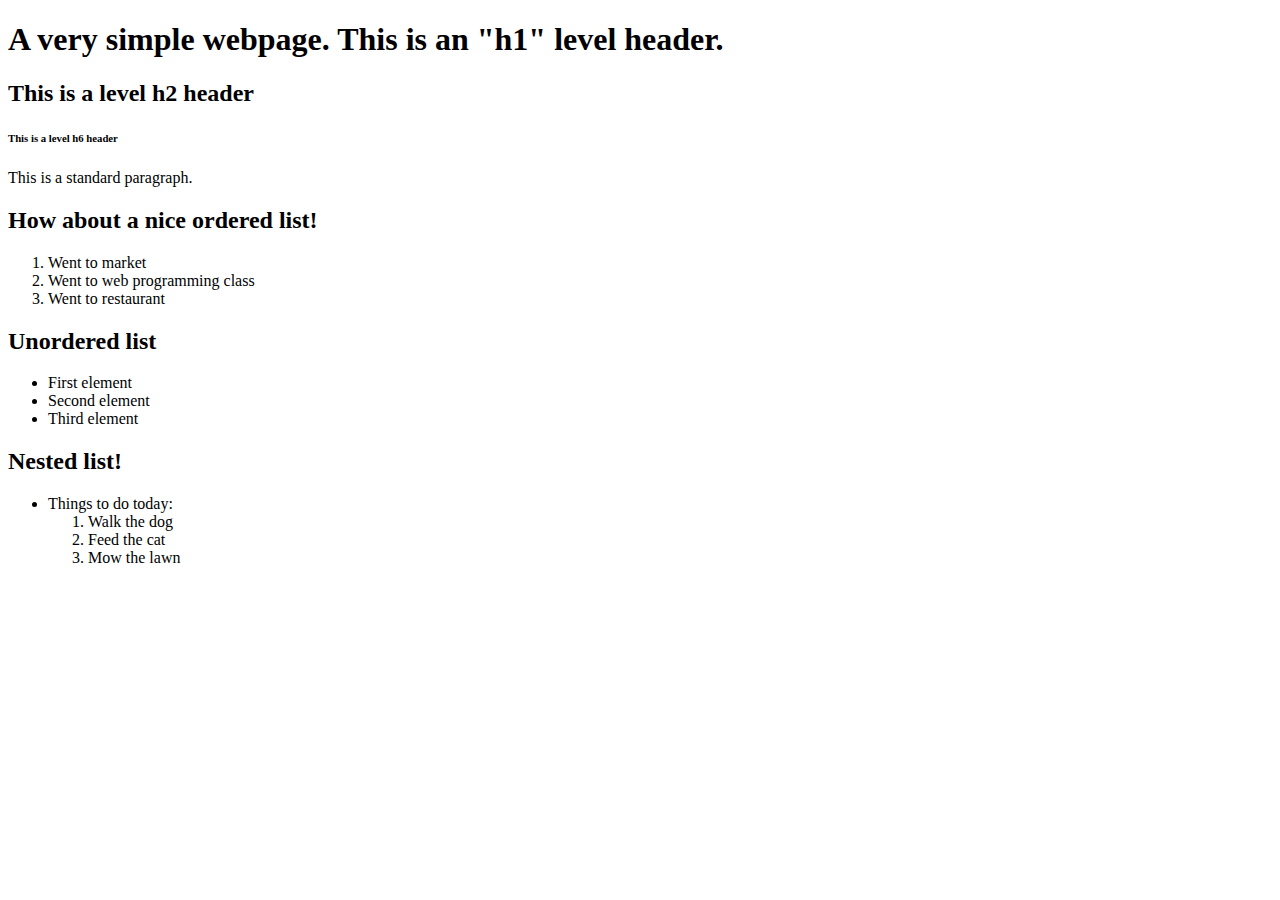
<file: Lab1/first.html>
<!DOCTYPE html>
<html lang="en">
<head>
    <meta charset="UTF-8">
    <meta http-equiv="X-UA-Compatible" content="IE=edge">
    <meta name="viewport" content="width=device-width, initial-scale=1.0">
    <title>Document</title>
</head>
<body>
    <h1>A very simple webpage. This is an "h1" level header.</h1>
    <h2>This is a level h2 header</h2>
    <h6>This is a level h6 header</h6>
    <p>This is a standard paragraph.</p>

    <h2>How about a nice ordered list!</h2>
    <ol>
        <li>Went to market
        <li>Went to web programming class
        <li>Went to restaurant
    </ol>

    <h2>Unordered list</h2>
    <ul>
        <li>First element
        <li>Second element
        <li>Third element
    </ul>

    <h2>Nested list!</h2>
    <ul>
        <li>Things to do today:
        <ol>
            <li>Walk the dog
            <li>Feed the cat
            <li>Mow the lawn   
        </ol>
  

    
</body>
</html>
</file>
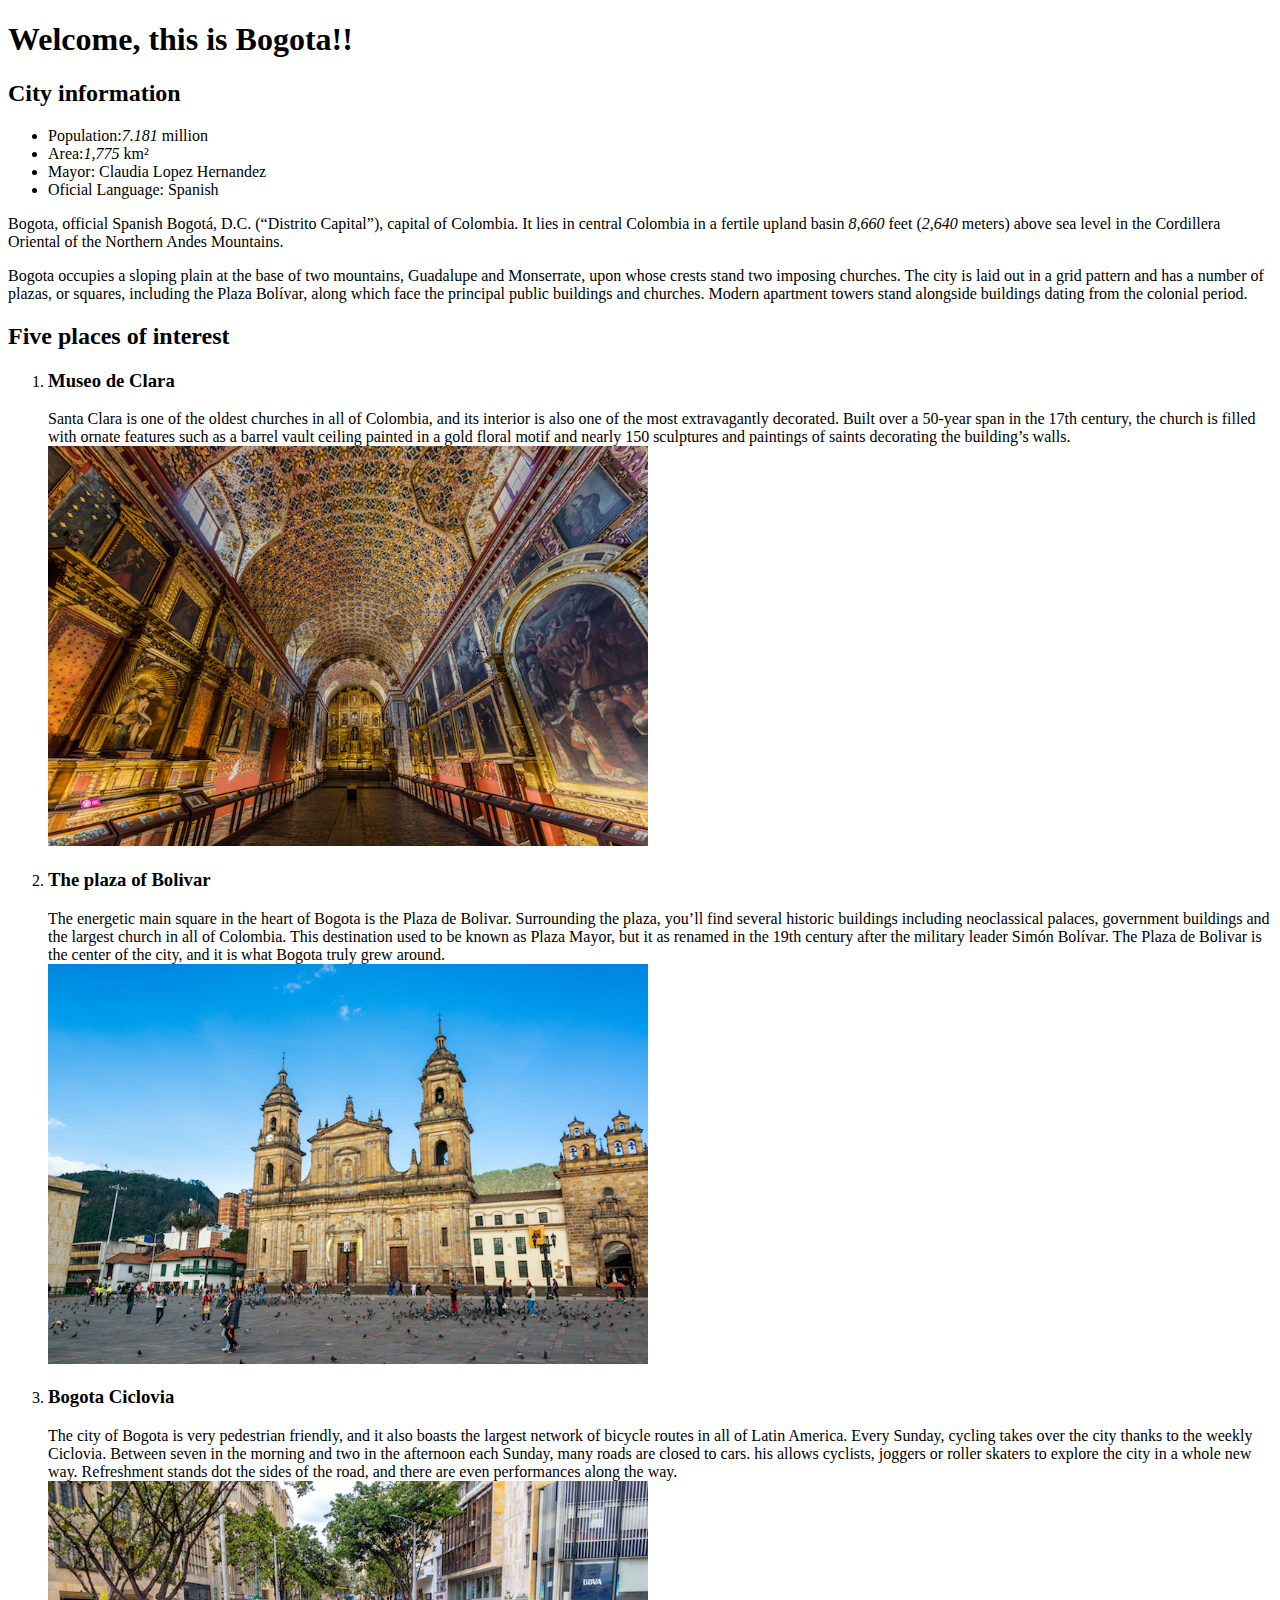
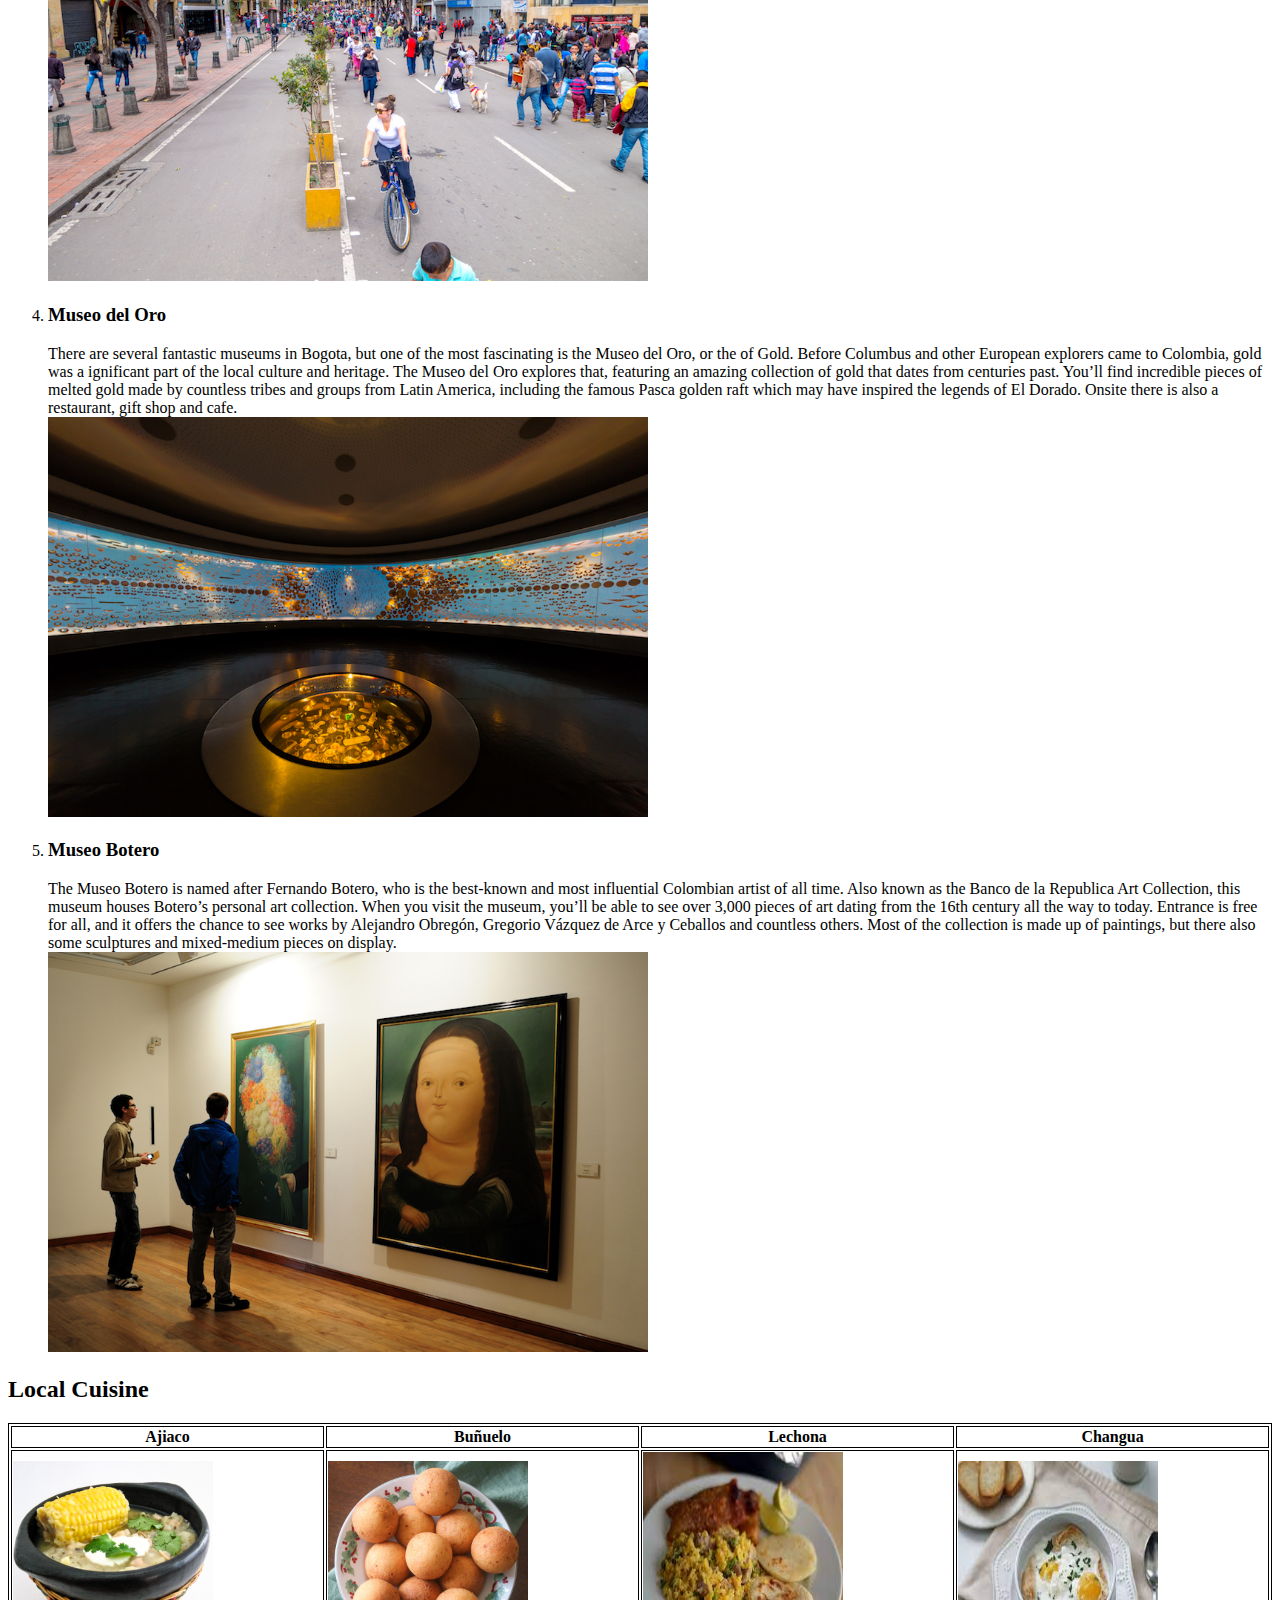
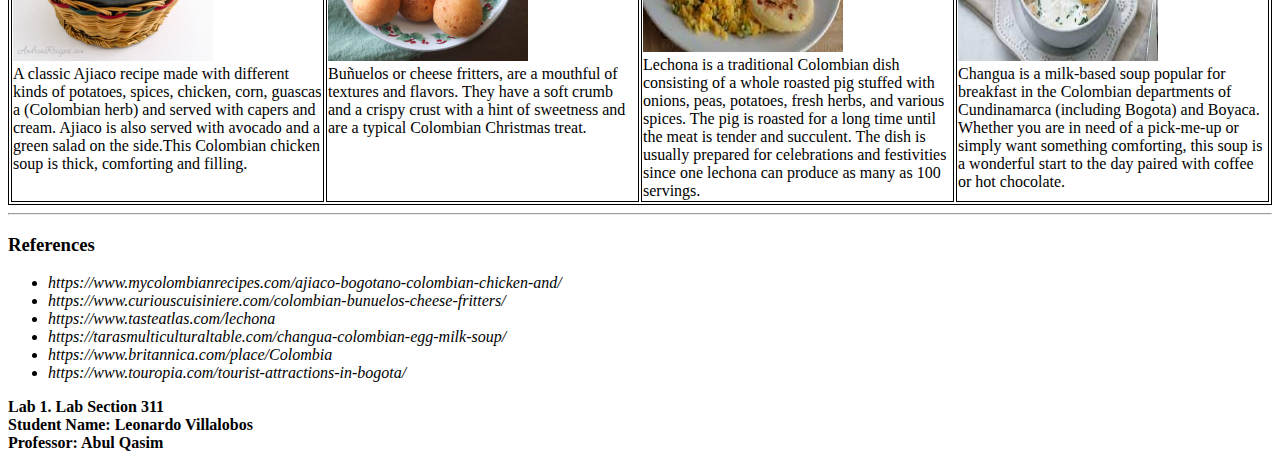
<file: Lab1/hometown.html>
<!DOCTYPE html>
<html lang="en">

<head>
    <meta charset="UTF-8">
    <meta http-equiv="X-UA-Compatible" content="IE=edge">
    <meta name="viewport" content="width=device-width, initial-scale=1.0">
    <style>
        table,
        th,
        td {
            border: 1px solid black;
        }
    </style>
    <title>My Hometown</title>
</head>

<body>
    <h1>Welcome, this is Bogota!!</h1>

    <h2>City information</h2>
    <ul>
        <li>Population:<i>7.181</i> million</li>
        <li>Area:<i>1,775</i> km²</li>
        <li>Mayor: Claudia Lopez Hernandez</li>
        <li>Oficial Language: Spanish</li>
    </ul>

    <p>Bogota, official Spanish Bogotá, D.C. (“Distrito Capital”), capital of Colombia.
        It lies in central Colombia in a fertile upland basin <i>8,660</i> feet (<i>2,640</i> meters)
        above sea level in the Cordillera Oriental of the Northern Andes Mountains.</p>

    <p>Bogota occupies a sloping plain at the base of two mountains, Guadalupe and Monserrate,
        upon whose crests stand two imposing churches.
        The city is laid out in a grid pattern and has a number of plazas, or squares,
        including the Plaza Bolívar, along which face the principal public buildings and churches.
        Modern apartment towers stand alongside buildings dating from the colonial period.</p>

    <h2> Five places of interest</h2>
    <ol>
        <li>
            <h3>Museo de Clara</h3>

            Santa Clara is one of the oldest churches in all of Colombia, and its interior is also
            one of the most extravagantly decorated. Built over a 50-year span in the 17th century,
            the church is filled with ornate features such as a barrel vault ceiling painted in a
            gold floral motif and nearly 150 sculptures and paintings of saints decorating the
            building’s walls.

            <div style="text-align: left">
                <img src="museo_santa_clara.jpg" alt="Image of a museum" width="600" height="400">
            </div>
        </li>
        <li>
            <h3>The plaza of Bolivar</h3>

            The energetic main square in the heart of Bogota is the Plaza de Bolivar. Surrounding the plaza,
            you’ll find several historic buildings including neoclassical palaces, government buildings and
            the largest church in all of Colombia. This destination used to be known as Plaza Mayor, but it
            as renamed in the 19th century after the military leader Simón Bolívar.
            The Plaza de Bolivar is the center of the city, and it is what Bogota truly grew around.

            <div style="text-align: left">
                <img src="plaza_de_bolivar_bogota.jpg" alt="Image of a square" width="600" height="400">
            </div>
        </li>
        <li>
            <h3>Bogota Ciclovia</h3>

            The city of Bogota is very pedestrian friendly, and it also boasts the largest network of bicycle
            routes in all of Latin America. Every Sunday, cycling takes over the city thanks to the weekly Ciclovia.
            Between seven in the morning and two in the afternoon each Sunday, many roads are closed to cars.
            his allows cyclists, joggers or roller skaters to explore the city in a whole new way.
            Refreshment stands dot the sides of the road, and there are even performances along the way.

            <div style="text-align: left">
                <img src="bogota_ciclovia.jpg" alt="Image of a bike path" width="600" height="400">
            </div>
        </li>
        <li>
            <h3>Museo del Oro</h3>

            There are several fantastic museums in Bogota, but one of the most fascinating is the Museo del Oro,
            or the of Gold. Before Columbus and other European explorers came to Colombia, gold was a
            ignificant part of the local culture and heritage. The Museo del Oro explores that, featuring an
            amazing collection of gold that dates from centuries past. You’ll find incredible pieces of melted
            gold made by countless tribes and groups from Latin America, including the famous Pasca golden
            raft which may have inspired the legends of El Dorado. Onsite there is also a restaurant, gift shop and
            cafe.

            <div style="text-align: left">
                <img src="museo_del_oro.jpg" alt="Image of a bike path" width="600" height="400">
            </div>
        </li>
        <li>
            <h3>Museo Botero</h3>

            The Museo Botero is named after Fernando Botero, who is the best-known and most influential Colombian artist
            of all time. Also known as the Banco de la Republica Art Collection, this museum houses Botero’s personal
            art collection. When you visit the museum, you’ll be able to see over 3,000 pieces of art dating from the
            16th century all the way to today. Entrance is free for all, and it offers the chance to see works by
            Alejandro Obregón, Gregorio Vázquez de Arce y Ceballos and countless others.
            Most of the collection is made up of paintings, but there also some sculptures and mixed-medium pieces on
            display.

            <div style="text-align: left">
                <img src="museo_botero.jpg" alt="Image of a bike path" width="600" height="400">
            </div>
        </li>
    </ol>

    <h2>Local Cuisine</h2>
    <table>
        <tr style="width: 100%">
            <th style="width:25%">Ajiaco</th>
            <th style="width:25%">Buñuelo</th>
            <th style="width:25%">Lechona</th>
            <th style="width:25%">Changua</th>
        </tr>
        <tr>
            <td><img src="Ajiaco-2.jpg" alt="image of a soup" width="200" height="200">
                <br>
                A classic Ajiaco recipe made with different kinds of potatoes, spices, chicken, corn, guascas a
                (Colombian herb) and served with capers and cream. Ajiaco is also served with avocado
                and a green salad on the side.This Colombian chicken soup is thick, comforting and filling.
                <br><br>
            </td>
            <td><img src="bunuelos-colombianos-4fp.jpg" alt="image of fritters" width="200" height="200">
                <br>
                Buñuelos or cheese fritters, are a mouthful of textures and flavors. They have a soft crumb and
                a crispy crust with a hint of sweetness and are a typical Colombian Christmas treat.
                <br><br><br><br>
            </td>

            <td><img src="Lechona.jpg" alt="image of rice" width="200" height="200">
                <br>
                Lechona is a traditional Colombian dish consisting of a whole roasted pig stuffed with onions,
                peas, potatoes, fresh herbs, and various spices. The pig is roasted for a long time until the
                meat is tender and succulent. The dish is usually prepared for celebrations and festivities
                since one lechona can produce as many as 100 servings.
            </td>
            <td><img src="Changua.jpg" alt="image of a soup" width="200" height="200">
                <br>
                Changua is a milk-based soup popular for breakfast in the Colombian departments of Cundinamarca
                (including Bogota) and Boyaca. Whether you are in need of a pick-me-up or simply want something
                comforting, this soup is a wonderful start to the day paired with coffee or hot chocolate.
            </td>
        </tr>
    </table>
    <hr>
    <h3>References</h3>
    <ul>
        <li><i>https://www.mycolombianrecipes.com/ajiaco-bogotano-colombian-chicken-and/</i></li>
        <li><i>https://www.curiouscuisiniere.com/colombian-bunuelos-cheese-fritters/</i></li>
        <li><i>https://www.tasteatlas.com/lechona</i></li>
        <li><i>https://tarasmulticulturaltable.com/changua-colombian-egg-milk-soup/</i></li>
        <li><i>https://www.britannica.com/place/Colombia</i></li>
        <li><i>https://www.touropia.com/tourist-attractions-in-bogota/</i></li>

    </ul>

    <footer>
        <strong>Lab 1. Lab Section 311</strong>
        <br>
        <strong>Student Name: Leonardo Villalobos</strong>
        <br>
        <strong>Professor: Abul Qasim</strong>
    </footer>
</body>

</html>
</file>
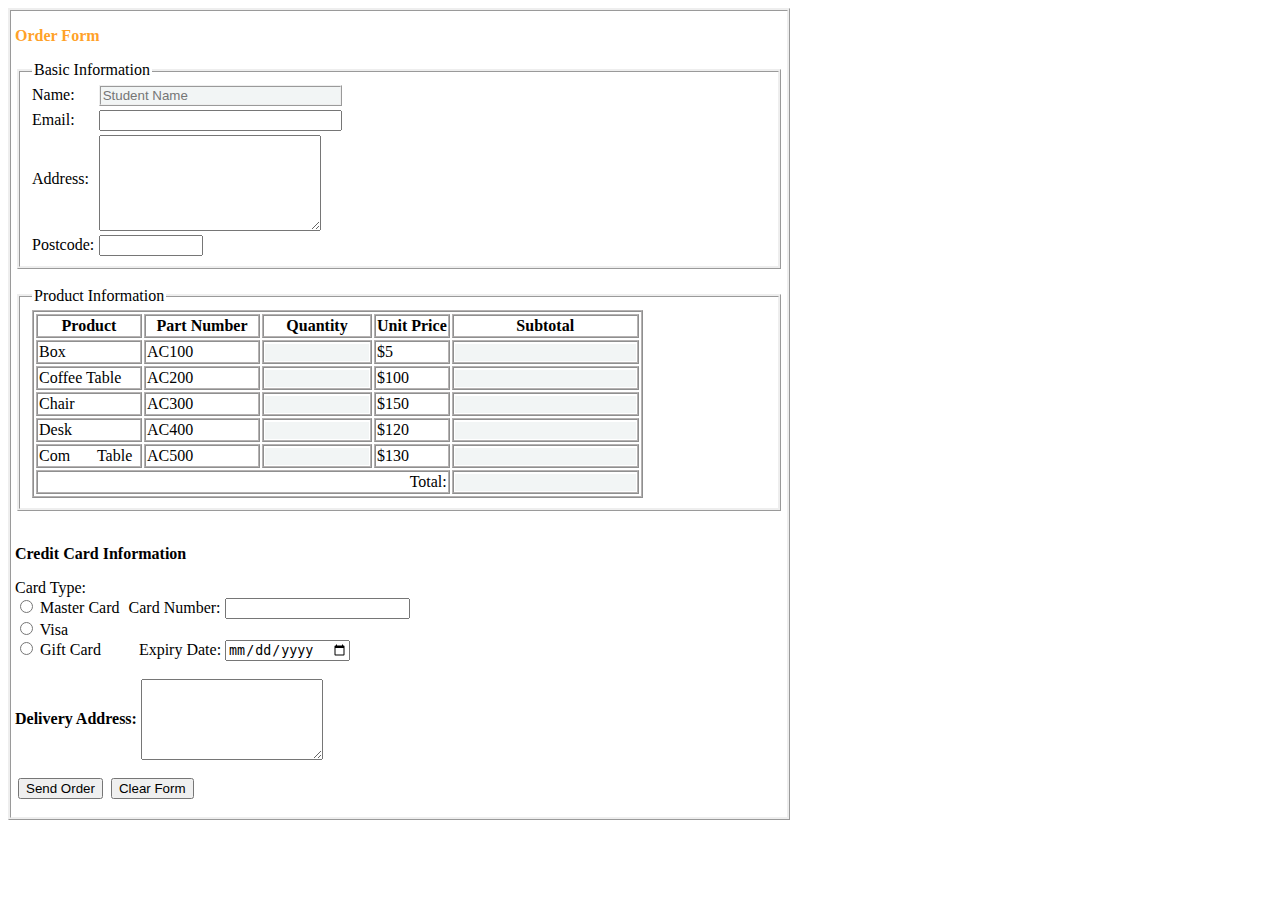
<file: Lab2/order.html>
<!DOCTYPE html>
<html lang="en">

<head>
    <meta charset="UTF-8">
    <meta http-equiv="X-UA-Compatible" content="IE=edge">
    <meta name="author" content="Leonardo Villalobos">
    <title>Document</title>
    <style>
        body {
            border-style: ridge;
            padding-left: 4px;
            padding-right: 4px;
            width: 60%;
        }

        table {
            border: 2px ridge rgba(88, 82, 82, 0.438);
        }

        th {
            border: 2px ridge rgba(88, 82, 82, 0.438);
            text-align: center;
        }

        td {
            border: 2px ridge rgba(88, 82, 82, 0.438);
            text-align: left;
        }

        label textarea {
            vertical-align: middle;
        }

        #studentname {
            background-color: hsla(180, 18%, 93%, 0.637);
            border-color: rgba(234, 249, 255, 0.048);

            border: 2px ridge;
            margin-left: 20px;
            inline-size: 32%;
        }

        #email {
            margin-left: 20px;
            margin-top: 4px;
            inline-size: 32%;
        }

        #address {
            margin-left: 6px;
            margin-top: 4px;
        }

        #postcode {
            margin-left: 1px;
            margin-top: 4px;
            inline-size: 13%;
        }

        #product {
            width: 100px;
        }

        #partnumber {
            width: 110px;
        }

        .quantity {
            background-color: hsla(180, 18%, 93%, 0.637);
            border: dimgray;
            width: 100px
        }

        .subtotal {
            background-color: hsla(180, 18%, 93%, 0.637);
            border: dimgray;
        }

        #total {
            background-color: hsla(180, 18%, 93%, 0.637);
            border: dimgray;
        }
    </style>
</head>

<body>
    <p style="color:rgba(255, 145, 0, 0.863);font-weight: bold">Order Form</p>

    <form>
        <fieldset style="border:ridge">
            <legend>Basic Information</legend>
            <label for="studentname">Name: </label>
            <input type="text" id="studentname" name="basic information" placeholder="Student Name" size="30">
            <br>
            <label for="email">Email: </label>
            <input type="email" id="email" name="basic information">
            <br>
            <label for="address">Address:
                <textarea id="address" name="basic information" rows="6" cols="25"></textarea>
            </label>
            <br>
            <label for="postcode">Postcode:</label>
            <input type="text" id="postcode" name="basic information">
        </fieldset>
        <br>
    </form>

    <form>
        <fieldset style="border:ridge">
            <legend>Product Information</legend>
            <table>
                <tr>
                    <th id="product">Product</th>
                    <th id="partnumber">Part Number</th>
                    <th>Quantity</th>
                    <th>Unit Price</th>
                    <th>Subtotal</th>
                </tr>
                <tr>
                    <td>Box</td>
                    <td>AC100</td>
                    <td>
                        <input type="text" class="quantity" name="table">
                    </td>
                    <td>$5</td>
                    <td>
                        <input type="text" class="subtotal" name="table">
                    </td>
                </tr>
                <tr>
                    <td>Coffee Table</td>
                    <td>AC200</td>
                    <td>
                        <input type="text" class="quantity" name="table">
                    </td>
                    <td>$100</td>
                    <td>
                        <input type="text" class="subtotal" name="table">
                    </td>
                </tr>
                <tr>
                    <td>Chair</td>
                    <td>AC300</td>
                    <td>
                        <input type="text" class="quantity" name="table">
                    </td>
                    <td>$150</td>
                    <td>
                        <input type="text" class="subtotal" name="table">
                    </td>
                </tr>
                <tr>
                    <td>Desk</td>
                    <td>AC400</td>
                    <td>
                        <input type="text" class="quantity" name="table">
                    </td>
                    <td>$120</td>
                    <td>
                        <input type="text" class="subtotal" name="table">
                    </td>
                </tr>
                <tr>
                    <td>Com<span style="color:white">fort </span>Table</td>
                    <td>AC500</td>
                    <td>
                        <input type="text" class="quantity" name="table">
                    </td>
                    <td>$130</td>
                    <td>
                        <input type="text" class="subtotal" name="table">
                    </td>
                </tr>
                <tr>
                    <td colspan="4" style="text-align: right">Total:</td>
                    <td>
                        <label for="total"></label>
                        <input type="text" id="total" name="table">
                    </td>
                </tr>
            </table>
        </fieldset>
    </form>
    <br>

    <div>
        <p><b>Credit Card Information</b></p>
        Card Type:
        <br>
        <input type="radio" id="MasterCard" name="card type">
        <label for="MasterCard">Master Card</label>
        <label for="CardNumber" style="margin-left:5px">Card Number:</label>
        <input type="text" id="CardNumber">
        <br>
        <input type="radio" id="Visa" name="card type">
        <label for="Visa">Visa</label>
        <br>
        <input type="radio" id="GiftCard" name="card type">
        <label for="GiftCard">Gift Card</label>
        <label for="ExpiryDate" style="margin-left:34px">Expiry Date:</label>
        <input type="date" id="ExpiryDate" name="card type"><br><br>
        <label for="DeliveryAddress"><b>Delivery Address:</b>
            <textarea name="card type" id="DeliveryAddress" cols="20" rows="5"></textarea>
        </label>
        <br><br>
        <input type="submit" value="Send Order" style="margin-left: 3px">
        <input type="submit" id="submit" value="Clear Form" style="margin-left: 4px">
        <br><br>

    </div>
</body>

</html>
</file>
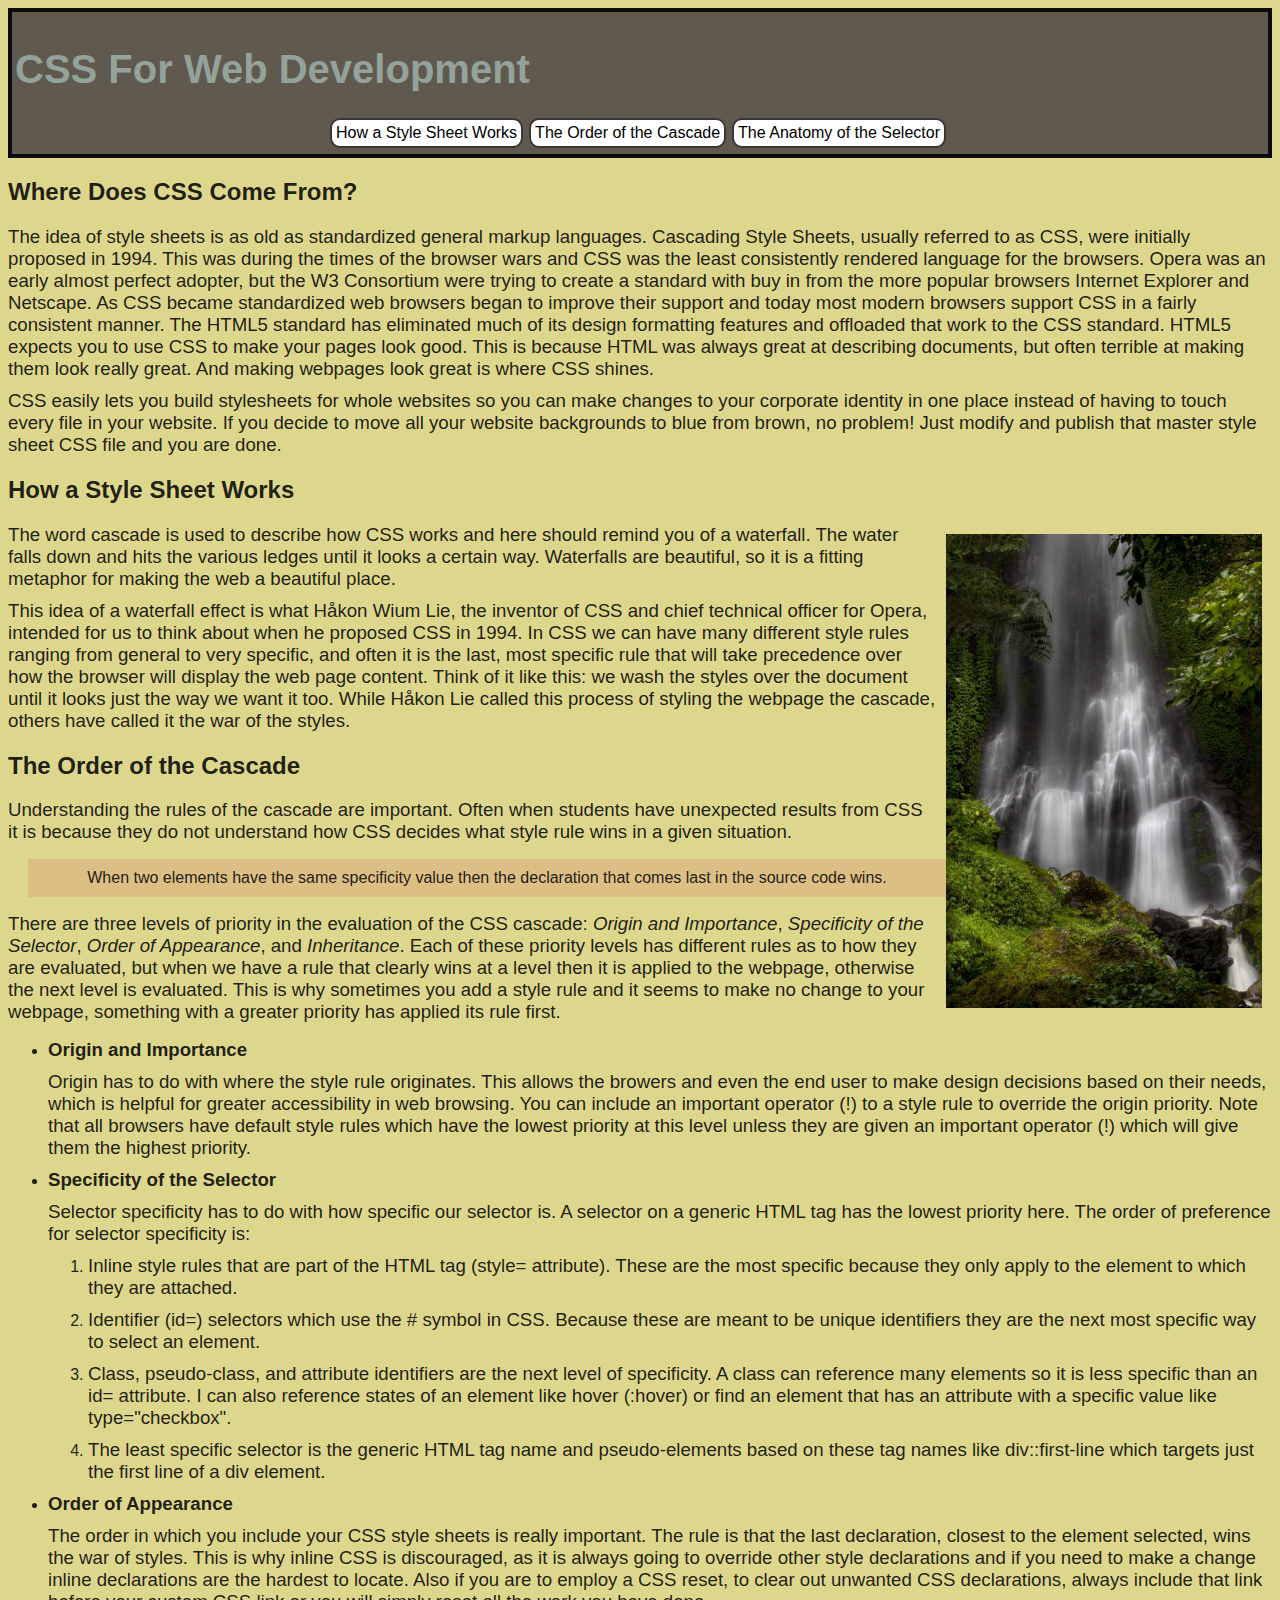
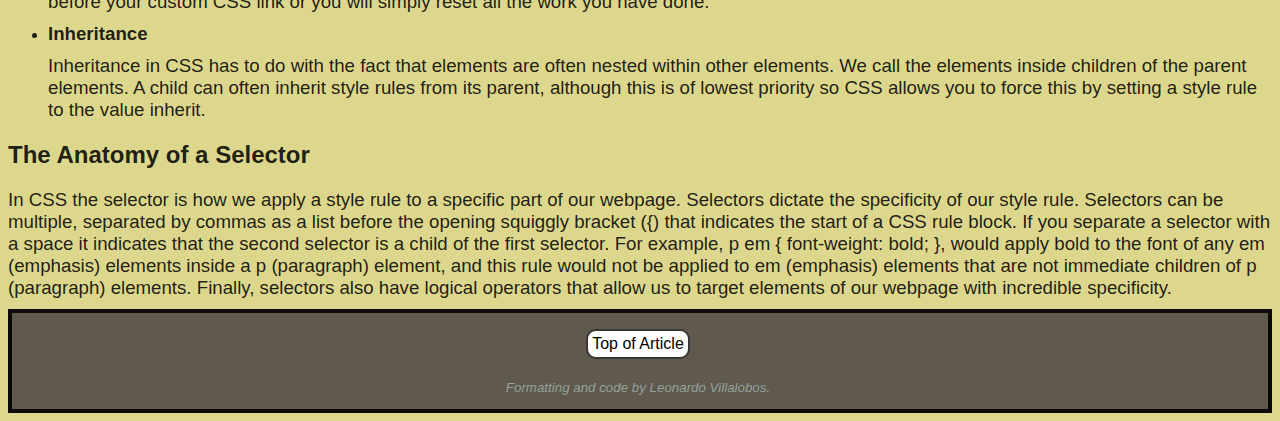
<file: Lab3/Lab3.html>
<!DOCTYPE html>
<html lang="en">

<head>
    <meta charset="UTF-8">
    <meta name="viewport" content="width=device-width, initial-scale=1.0">
    <meta name="author" content="add your name here">
    <link rel="stylesheet" type="text/css" href="./Lab3.CSS">
    <title>Lab3 by Leonardo Villalobos</title>
</head>

<body>
    <header>
        <h1 id="title">CSS For Web Development</h1>
        <nav>
            <a href="#heading2">How a Style Sheet Works</a>
            <a href="#heading3">The Order of the Cascade</a>
            <a href="#heading4">The Anatomy of the Selector</a>
        </nav>
    </header>

    <main>

        <h2 id="heading1">Where Does CSS Come From?</h2>
        <p>
            The idea of style sheets is as old as standardized general markup languages. Cascading
            Style Sheets, usually referred to as CSS, were initially proposed in 1994. This was
            during the times of the browser wars and CSS was the least consistently rendered
            language for the browsers. Opera was an early almost perfect adopter, but the W3
            Consortium were trying to create a standard with buy in from the more popular browsers
            Internet Explorer and Netscape. As CSS became standardized web browsers began to improve
            their support and today most modern browsers support CSS in a fairly consistent manner.
            The HTML5 standard has eliminated much of its design formatting features and offloaded
            that work to the CSS standard. HTML5 expects you to use CSS to make your pages look good.
            This is because HTML was always great at describing documents, but often terrible at
            making them look really great. And making webpages look great is where CSS shines.
        </p>
        <p>
            CSS easily lets you build stylesheets for whole websites so you can make changes to
            your corporate identity in one place instead of having to touch every file in your website.
            If you decide to move all your website backgrounds to blue from brown, no problem! Just
            modify and publish that master style sheet CSS file and you are done.
        </p>

        <h2 id="heading2">How a Style Sheet Works</h2>
        <img src="./waterfall-free-from-pixabay.jpg" alt="image of a waterfall">
        <p>
            The word cascade is used to describe how CSS works and here should remind you of a
            waterfall. The water falls down and hits the various ledges until it looks a certain
            way. Waterfalls are beautiful, so it is a fitting metaphor for making the web a beautiful
            place.
        </p>
        <p>
            This idea of a waterfall effect is what Håkon Wium Lie, the inventor of CSS and chief
            technical officer for Opera, intended for us to think about when he proposed CSS in 1994.
            In CSS we can have many different style rules ranging from general to very specific,
            and often it is the last, most specific rule that will take precedence over how the
            browser will display the web page content. Think of it like this: we wash the styles
            over the document until it looks just the way we want it too. While Håkon Lie called
            this process of styling the webpage the cascade, others have called it the war of
            the styles.
        </p>

        <h2 id="heading3">The Order of the Cascade</h2>
        <p>
            Understanding the rules of the cascade are important. Often when students have
            unexpected results from CSS it is because they do not understand how CSS decides what
            style rule wins in a given situation.
        </p>
        <blockquote>
            When two elements have the same specificity value then the declaration that comes
            last in the source code wins.
        </blockquote>
        <p>
            There are three levels of priority in the evaluation of the CSS cascade: <i>Origin and
                Importance</i>, <i>Specificity of the Selector</i>, <i>Order of Appearance</i>, and
            <i>Inheritance</i>. Each of these priority levels has different rules as to how they
            are evaluated, but when we have a rule that clearly wins at a level then it is applied
            to the webpage, otherwise the next level is evaluated. This is why sometimes you add
            a style rule and it seems to make no change to your webpage, something with a greater
            priority has applied its rule first.
        </p>
        <ul>
            <li>
                <p>Origin and Importance</p>

                <p>Origin has to do with where the style rule originates. This allows the browers and
                    even the end user to make design decisions based on their needs, which is helpful
                    for greater accessibility in web browsing. You can include an important operator (!)
                    to a style rule to override the origin priority. Note that all browsers have default
                    style rules which have the lowest priority at this level unless they are given an
                    important operator (!) which will give them the highest priority.
                </p>
            </li>
            <li>
                <p>Specificity of the Selector</p>

                <p>
                    Selector specificity has to do with how specific our selector is. A selector on a
                    generic HTML tag has the lowest priority here. The order of preference for selector
                    specificity is:
                </p>


                <ol>
                    <li>
                        <p>
                            Inline style rules that are part of the HTML tag (style= attribute). These
                            are the most specific because they only apply to the element to which they
                            are attached.
                        </p>
                    </li>
                    <li>
                        <p>
                            Identifier (id=) selectors which use the # symbol in CSS. Because these are
                            meant to be unique identifiers they are the next most specific way to select
                            an element.
                        </p>
                    </li>
                    <li>
                        <p>
                            Class, pseudo-class, and attribute identifiers are the next
                            level of specificity. A class can reference many elements so it is less
                            specific than an id= attribute. I can also reference states of an element like
                            hover (:hover) or find an element that has an attribute with a specific value
                            like type="checkbox".
                        </p>
                    </li>
                    <li>
                        <p>
                            The least specific selector is the generic HTML tag name and pseudo-elements
                            based on these tag names like div::first-line which targets just the first line
                            of a div element.
                        </p>
                    </li>
                </ol>
            </li>
            <li>
                <p>Order of Appearance</p>
                <p>
                    The order in which you include your CSS style sheets is really important. The rule is
                    that the last declaration, closest to the element selected, wins the war of styles. This
                    is why inline CSS is discouraged, as it is always going to override other style declarations
                    and if you need to make a change inline declarations are the hardest to locate. Also if you
                    are to employ a CSS reset, to clear out unwanted CSS declarations, always include that link
                    before your custom CSS link or you will simply reset all the work you have done.
                </p>
            </li>

            <li>
                <p>Inheritance</p>

                <p>
                    Inheritance in CSS has to do with the fact that elements are often nested within other
                    elements. We call the elements inside children of the parent elements. A child can often
                    inherit style rules from its parent, although this is of lowest priority so CSS allows
                    you to force this by setting a style rule to the value inherit.
                </p>
            </li>
        </ul>

        <h2 id="heading4">The Anatomy of a Selector</h2>
        <p>
            In CSS the selector is how we apply a style rule to a specific part of our webpage.
            Selectors dictate the specificity of our style rule. Selectors can be multiple, separated
            by commas as a list before the opening squiggly bracket ({) that indicates the start of a
            CSS rule block. If you separate a selector with a space it indicates that the second
            selector is a child of the first selector. For example, p em { font-weight: bold; }, would
            apply bold to the font of any em (emphasis) elements inside a p (paragraph) element, and
            this rule would not be applied to em (emphasis) elements that are not immediate children
            of p (paragraph) elements. Finally, selectors also have logical operators that allow us to
            target elements of our webpage with incredible specificity.
        </p>

    </main>

    <footer>
        <nav>
            <a href="#heading1">Top of Article</a>
        </nav>
        <address>
            Formatting and code by Leonardo Villalobos.
        </address>
    </footer>
</body>

</html>
</file>
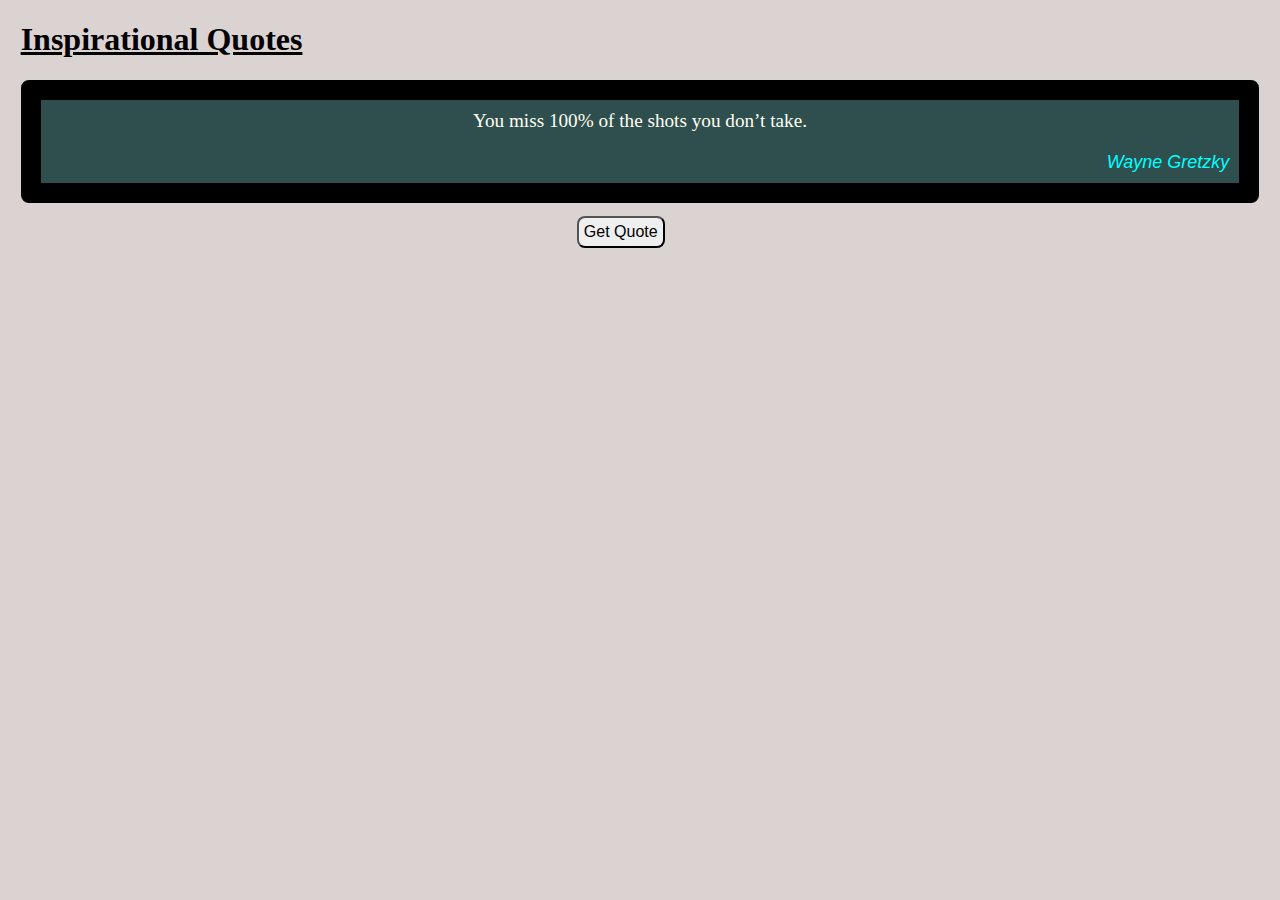
<file: Lab4/inspiration.html>
<!DOCTYPE html>
<html lang="en">
<head>
    <meta charset="UTF-8">
    <meta http-equiv="X-UA-Compatible" content="IE=edge">
    <meta name="viewport" content="width=device-width, initial-scale=1.0">
    <meta name="author" content="Leonardo Villalobos">
    <link rel="stylesheet" href="./inspiration.css">
    <script src="inspiration.js" defer></script>
    <title>inspirational</title>
</head>
<body>
    <header>
        <h1>Inspirational Quotes</h1>
    </header>
    <div id="quote">
        <div id="quote-text"></div>
        <div id="author"></div>
    </div>
    <button type="button" onclick="getInspirationQuote();">Get Quote</button>
</body>
</html>
</file>
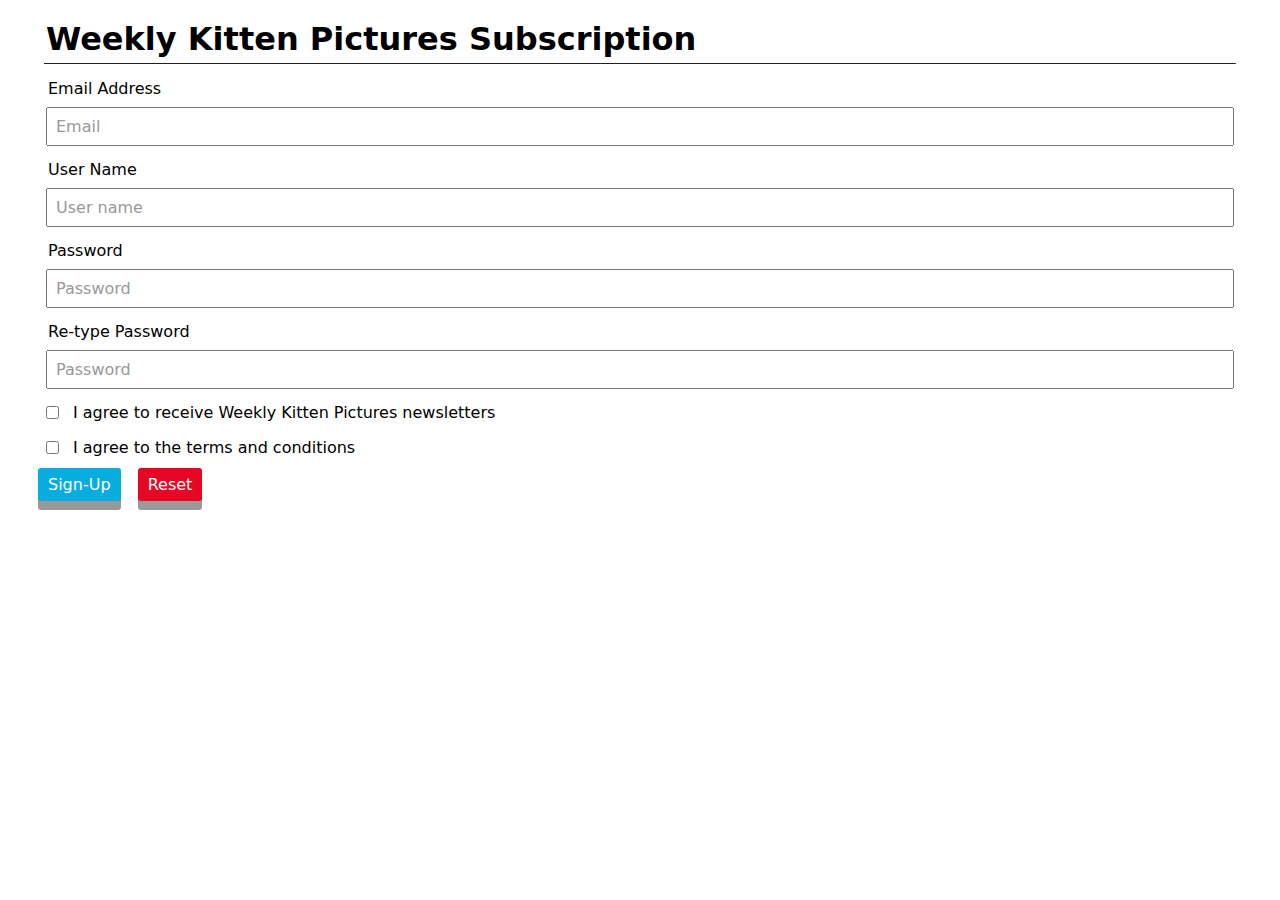
<file: Lab5/registration.html>
<!DOCTYPE html>
<html lang="en">
<head>
    <meta charset="UTF-8">
    <meta name="viewport" content="width=device-width, initial-scale=1.0">
    <!-- Add authorship metadata and link CSS and JS files -->
    <link rel="stylesheet" href="weeklykitten.css">
    <script src="script.js" defer></script>
    <title>Lab 5 - JavaScript 1</title>
</head>
<body>
    <div class="formcontainer">
        <h1>Weekly Kitten Pictures Subscription</h1>
        <hr>
        <form action="registration.html" method="get" onsubmit="return validate();">
            <!-- You will need to write the validate function for this form. -->

            <div class="textfield">
                <label for="email">Email Address</label>
                <input type="text" name="email" id="email" placeholder="Email"> 
            </div>

            <div class="textfield">
                <label for="login">User Name</label>
                <input type="text" name="login" id="login" placeholder="User name">
            </div>

            <div class="textfield">
                <label for="pass">Password</label>
                <input type="password" name="pass" id="pass" placeholder="Password">
            </div>
        
            <div class="textfield">
                <label for="pass2">Re-type Password</label>
                <input type="password" id="pass2" placeholder="Password">
            </div>

            <div class="checkbox">
                <input type="checkbox" name="newsletter" id="newsletter">
                <label for="newsletter">I agree to receive Weekly Kitten Pictures newsletters</label>
            </div>

            <div class="checkbox">
                <input type="checkbox" name="terms" id="terms">
                <label for="terms">I agree to the terms and conditions</label>
            </div>

            <button type="submit">Sign-Up</button>
            <button type="reset">Reset</button>

        </form>
    </div>

</body>
</html>
</file>
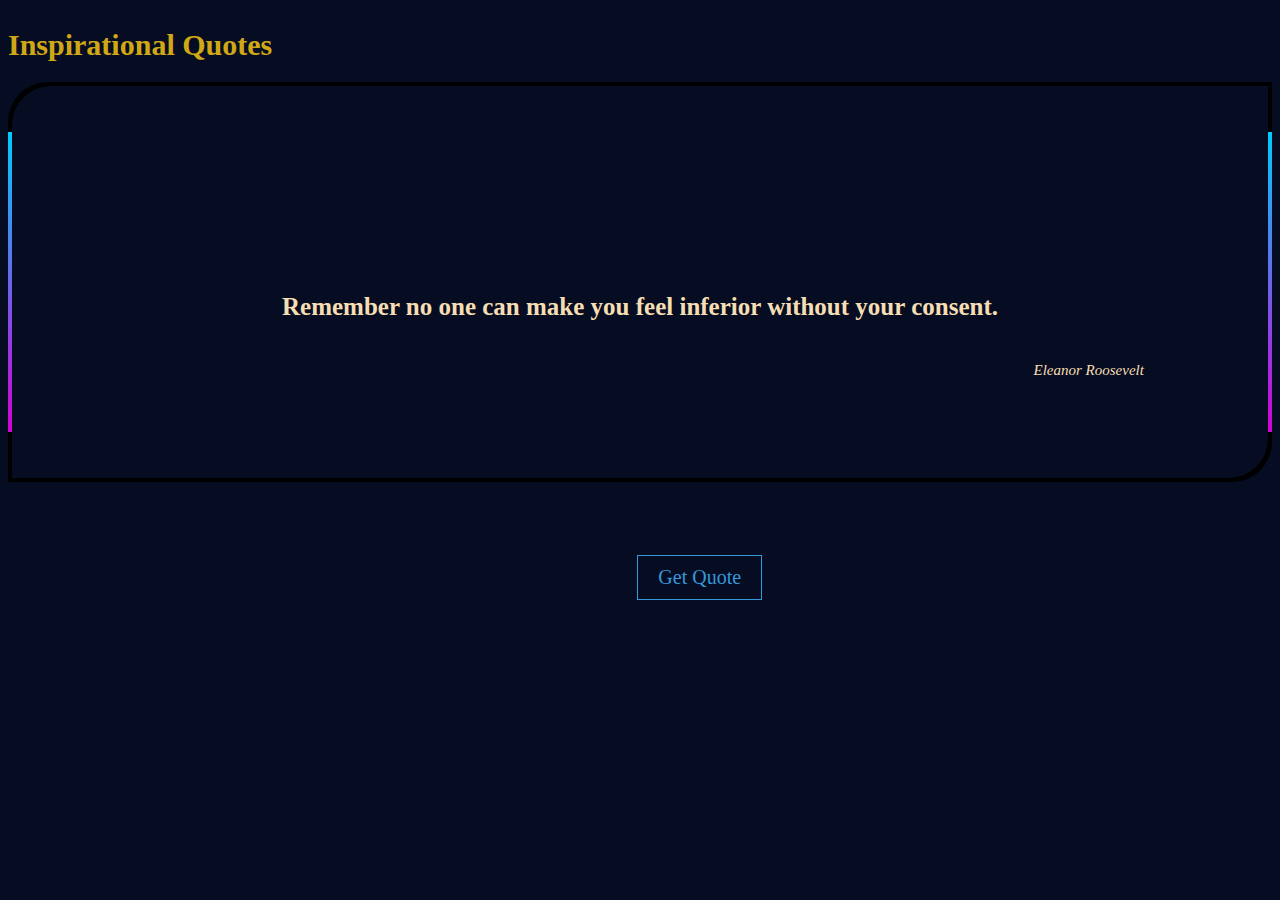
<file: Lab4/Mathunan_Vasanthan_Lab04/inspirations.html>
<!DOCTYPE html>
<html lang="en">

<head>
    <meta charset="UTF-8">
    <meta http-equiv="X-UA-Compatible" content="IE=edge">
    <meta name="viewport" content="width=device-width, initial-scale=1.0">
    <meta name="author" content="Mathunan Vasanthan">


    <script src="inspiration.js" defer></script>
    <link rel="stylesheet" type="text/css" href="inspiration.css">

    <title>inspirational</title>
</head>

<body>
    <header>Inspirational Quotes</header>
    <div class="quote">

        <div class="quoteText">
            
        </div>
        <div class="author">
            
        </div>
    </div>

    <div class="bn">
        <button class="btn" onClick="setInspiration()">Get Quote</button>
    </div>

</body>

</html>
</file>
<file: Lab3/Lab3.CSS>
body {
    background-color: #DDD78D;
    color: rgba(0, 0, 0, 0.87);
    font-family: sans-serif;
}

header,
footer {
    background-color: #60594D;
    color: #93A29B;
    border: 4px solid rgba(0, 0, 0, 0.87);
    padding: 10px 5px 4px 1px;
}

#title {
    font-size: 2.5em;
    padding: 5px 0px 5px 0px;
    margin: 20px 1px 20px 2px;
}

nav {
    display: flex;
    justify-content: center;
    margin: 5px 15px 1px 15px;
}

nav a {
    margin: 1px 3px;
    text-decoration: none;
    padding: 4px;
    border: 2px solid rgb(59, 54, 54);
    border-radius: 10px;
    background: white;
    color: black;
    font-size: 12pt;
}

a:hover {
    color: #8B635C;
    background-color: rgba(14, 193, 238, 0.753);
}

h2 {
    font-size: 1.5rem;
    font-weight: bold;
}

p {
    font-size: 14pt;
    text-align: left;
    margin-top: 10px;
    margin-bottom: 10px;
}

blockquote {
    text-align: center;
    background-color: #DCBF85;
    margin-left: 20px;
    margin-right: 20px;
    padding: 10px;
}

ul > li > p:first-child {
    font-weight: bold;
}

img {
    float: right;
    width: 25%;
    height: 0%;
    margin: 10px;
}

address {
    text-align: center;
    font-style: italic;
    font-size: 10pt;
    margin-top: 20px;
    margin-bottom: 10px;
}
</file>
<file: Lab4/inspiration.css>
body {
    font-family:Arial, Helvetica, sans-serif;
    background-color: rgba(211, 200, 200, 0.815);
}

header {
    font-family:Georgia, 'Times New Roman', Times, serif;
    text-decoration: underline;
    margin: 1%;
}

#quote {
    border:15pt solid black;
    border-radius: 8px;
    margin-bottom: 1%;
    margin-left: 1%;
    margin-right: 1%;
}

#quote-text {
    padding: 10px;
    background-color:darkslategray; 
    color:ivory;
    font-family: cursive;
    font-size: larger;
    text-align: center;
}

#author {
    padding: 10px;
    background-color: darkslategray;
    color: aqua;
    font-size: large;
    font-family: 'Trebuchet MS', 'Lucida Sans Unicode', 'Lucida Grande', 'Lucida Sans', Arial, sans-serif;
    font-style: italic;
    text-align: right;
}

button {
    font-family: sans-serif;
    margin: 0 45%;
    border-radius: 8px;
    padding: 5px;
    font-size: 12pt;
}

button:hover {
    color: rgb(255, 0, 76);
    font-weight: bold;
}
</file>
<file: Lab5/weeklykitten.css>
* {
    margin: 2px;
    margin-top: 3px;
    margin-left: 6px;
    margin-right: 6px;
    padding: 2px;
    box-sizing: border-box;
    font-family: system-ui, -apple-system, BlinkMacSystemFont, 'Segoe UI', Roboto, Oxygen, Ubuntu, Cantarell, 'Open Sans', 'Helvetica Neue', sans-serif;
}

.formcontainer > h1 {
    margin-left: 20px;
    margin-right: 20px
}

hr {
    padding: 0px;
    border-bottom: 0px;
    border-color: rgb(121, 103, 107); 
    margin-left: 20px;
    margin-right: 20px;
}

.textfield {
    display: flex;
    flex-direction: column;
}

.textfield > :nth-child(2){
    margin-top: 5px;
    padding: 8px;
}

.checkbox {
    display: grid;
    grid-auto-flow: column;
    justify-content: left;
}

.checkbox > label {
    grid-column-start: 2;
    grid-column-end: 3;
}

button:first-of-type {
    padding: 7px 10px;
    font-size: 16px;
    text-align: center;
    cursor: pointer;
    outline: none;
    color: #fff;
    background-color: #08addf;
    border: none;
    border-radius: 3px;
    box-shadow: 0 9px #999;
}

button:nth-of-type(2) {
    padding: 7px 10px;
    font-size: 16px;
    text-align: center;
    cursor: pointer;
    outline: none;
    color: #fff;
    background-color: #e70624;
    border: none;
    border-radius: 3px;
    box-shadow: 0 9px #999;
}

button:hover {
    color: rgba(112, 250, 0, 0.712)
}

button:active {
    box-shadow: 0 5px #666;
    transform: translateY(4px);
  }

::placeholder {
    font-size: 16px;
    color: #999;
}

input {
    font-size: 16px;
    color: rgb(22, 21, 21);
}
</file>
<file: Lab4/Mathunan_Vasanthan_Lab04/inspiration.css>
body {
    font-family:Cambria, Cochin, Georgia, Times, 'Times New Roman', serif;
    background-color: #060c21;
 }
 
 header {
     font-weight: bold;
     font-family: serif;
     font-size: 30px;
     color:#d0a816;
     padding-top: 20px;
     padding-bottom: 20px;
 }
 
 
 
 
 .quote {
     position: relative;
    display: flex;
    width: 100%;
    height: 400px;
    
    justify-content: center;
    align-items: center;
    background: #000000;
     text-align: center;
     overflow: hidden;
     border-radius: 40px 0 40px 0;
     

 }

 .quoteText {
    color: wheat;
    position: relative;
   display: flex ;
   justify-content: center;
   align-items: center;
    padding-top: 50px;
    font-weight: bold;
    font-size: 25px;
    border-radius: 16px;
    z-index: 10;
}


 .quote::before{
    content: '';
    position: absolute;
    width: 150%;
    height: 300px;
    background: linear-gradient(#00ccff,#d400d4);
    animation: animate 4s linear infinite;
 }

 .quote::after{
    content: '';
     position: absolute;
     inset: 4px;
     background-color: #060c21;
     border-radius: 0px;
     border-radius: 39px 0 39px 0;
 }

 @keyframes animate
 {
    0%
    {
        transform: rotate(0deg);
    }
    100%
    {
        transform: rotate(360deg);
    }
 }
 
 
 .author {
     position: absolute;
     bottom: 25%;
     left: 25%;
     padding-top:10px;
     padding-bottom:10px;
     margin-top: 75%;
     margin-left: 48%;
     text-align: center;
     font-style:italic;
     font-size:15px;
     color: wheat;
     height:10px;
     width: 25%;
     border-radius: 5px;
     z-index: 10;
 
 }
 
 
 
 

 .btn {
    border: 1px solid #3498db;
    background:none;
    padding: 10px 20px;
    font-size: 20px;
    font-family: "mostserrat";
    cursor: pointer;
    margin: 10px;
    color: #3498db;

 }
.bn{
    padding-left: 49%;
    padding-top: 5%;
}

 .btn:hover{
    color: #fff;
    border: 1px solid #ffffff;
 }




 p{
    margin-left: 25%;
    margin-right: 25%;
 }
</file>
